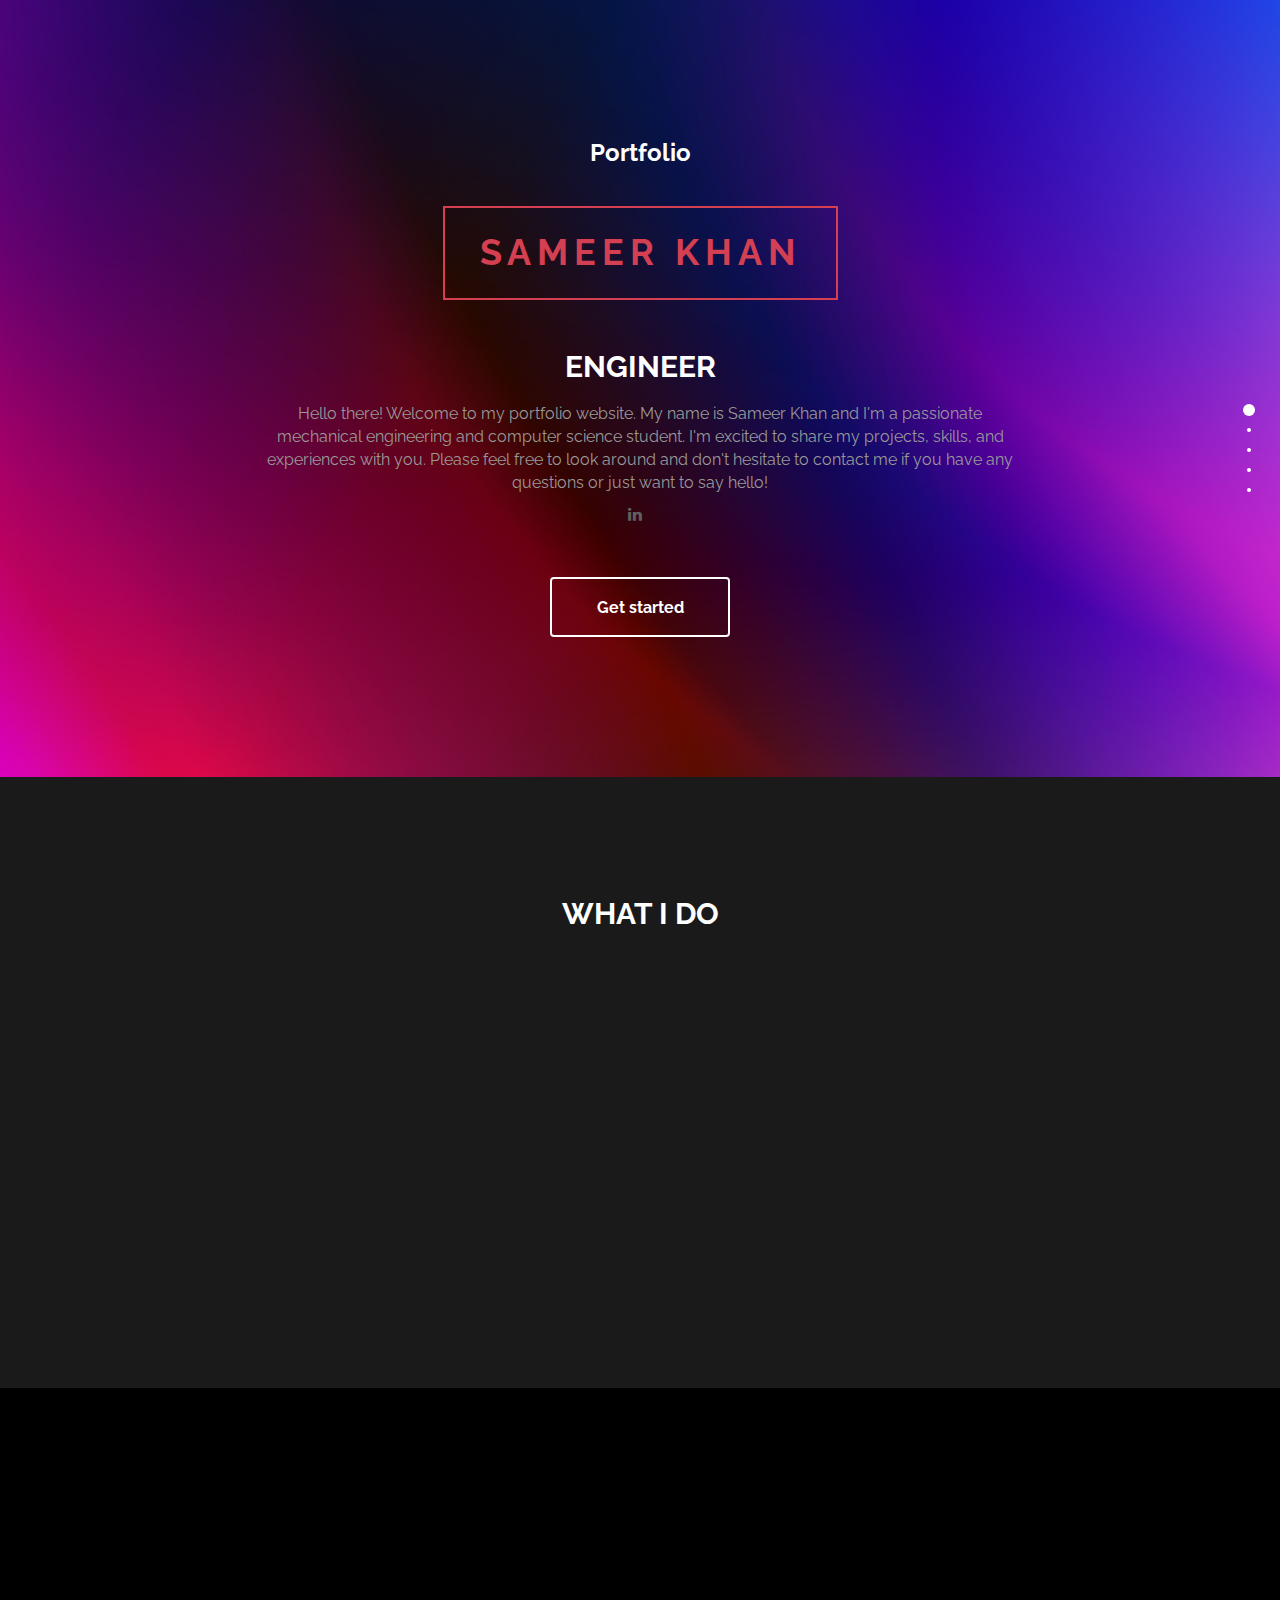
<file: index.html>
<!DOCTYPE html>
<html lang="en">
	<head>
		<meta charset="utf-8">

		<title>Sameer Khan</title>
		<meta name="keywords" content="">
		<meta name="description" content="">
        <meta name="author" content="templatemo">

        
		<meta http-equiv="X-UA-Compatible" content="IE=Edge">
		<meta http-equiv="Content-Type" content="text/html; charset=UTF-8" />
		<meta name="viewport" content="width=device-width, initial-scale=1">

		<!-- animate -->
		<link rel="stylesheet" href="css/animate.min.css">
		<!-- bootstrap -->
		<link rel="stylesheet" href="css/bootstrap.min.css">
		<!-- font-awesome -->
		<link rel="stylesheet" href="css/font-awesome.min.css">
		<!-- google font -->
		<link href='http://fonts.googleapis.com/css?family=Raleway:400,300,700,800' rel='stylesheet' type='text/css'>
		<!-- fullpage -->
		<link rel="stylesheet" href="css/jquery.fullPage.css">
		<!-- custom -->
		<link rel="stylesheet" href="css/templatemo-style.css">

	</head>
	<body>

	<div id="fullpage">

		<!-- start home -->
		<div id="home" class="section">
			<div class="container">
				<div class="row">
					<div class="col-md-2"></div>
					<div class="col-md-8 wow fadeIn" data-wow-delay="0.9s">
						<h3>Portfolio</h3>
						<h1>SAMEER KHAN</h1>
						<h2 class="rotate">ENGINEER, UI &AMP; DESIGNER &AMP; DEVELOPER, PROJECT LEADER</h2>
						<p>Hello there! Welcome to my portfolio website. My name is Sameer Khan and I'm a passionate mechanical engineering and computer science student. I'm excited to share my projects, skills, and experiences with you. Please feel free to look around and don't hesitate to contact me if you have any questions or just want to say hello!</p>

						<p>
								<ul class="social-icon">
							<li><a href="https://www.linkedin.com/in/sameerikhan/" class="fa fa-linkedin"></a></li>

						</ul>
							</p>

						<a href="#work" class="btn btn-default smoothScroll wow fadeInUp" data-wow-delay="1s">Get started</a>
						
					</div>
					<div class="col-md-2"></div>
				</div>
			</div>
		</div>
		<!-- end home -->

		<!-- start work -->
		<div id="work" class="section">
			<div class="container">
				<div class="row">
					<div class="col-md-12 wow bounce">
						<h2>WHAT I DO</h2>
					</div>
                </div>  
                
                <div class="row">
					<div class="col-md-4 col-xs-11 wow fadeInUp" data-wow-delay="0.6s">
						<div class="media">
							<div class="media-object media-left">
								<i class="fa fa-laptop"></i>
							</div>
							<div class="media-body">
								<h3 class="media-heading">Mechanical Design Engineer</h3>
								<p>Experienced mechanical engineer with a dedication to designing and developing innovative solutions. Committed to delivering quality results that meet the precise requirements of clients. Proficient in CAD software, prototyping, and testing methodologies with a deep understanding of engineering principles.</p>
							</div>
						</div>
					</div>
                    
					<div class="col-md-4 col-xs-11 wow fadeInUp" data-wow-delay="0.6s">
						<div class="media">
							<div class="media-object media-left">
								<i class="fa fa-link"></i>
							</div>
							<div class="media-body">
								<h3 class="media-heading">TBD.</h3>
								<p>TBD.</p>
							</div>
						</div>
					</div>
                    
					<div class="col-md-4 col-xs-11 wow fadeInUp" data-wow-delay="0.6s">
						<div class="media">
							<div class="media-object media-left">
								<i class="fa fa-paper-plane"></i>
							</div>
							<div class="media-body">
								<h3 class="media-heading">Front End Developer</h3>
								<p>Experienced front-end developer with expertise in HTML, CSS, and JavaScript. Dedicated to creating responsive and interactive user interfaces that provide an unforgettable user experience. Passionate about delivering high-quality work that meets the needs of clients, backed by a keen eye for design and attention to detail.</p>
							</div>
						</div>
					</div>
                    
				</div>
			</div>
		</div>
		<!-- end work -->

		<!-- start about -->
		<div id="about" class="section">
			<div class="container">
				<div class="row">
					<div class="col-md-6 col-xs-11 wow fadeInLeft" data-wow-delay="0.9s">
						<h2>ABOUT ME</h2>
						<h4>EDUCATION</h4>
						<p>Bachelor of Science, Mechanical Engineering, University of California, Berkeley, Fall 2023</p>
						<h4>MECHANICAL ENGINEER</h4>
						<p>I am a mechanical engineering student with a strong passion for computer science. My interest in both fields allows me to bring a unique perspective to problem-solving, where I combine my knowledge of mechanics with computer programming to develop innovative and efficient solutions. Through my studies, I have gained valuable skills in CAD design, programming languages, and control theory. I am excited to apply my expertise to real-world challenges and make a positive impact in the field of engineering</p>
					</div>
					<div class="col-md-6 col-xs-11 wow fadeInRight" data-wow-delay="0.9s">
						<span class="text-top">Web Design <small>95%</small></span>
							<div class="progress">
								<div class="progress-bar progress-bar-danger" role="progressbar" aria-valuenow="60" aria-valuemin="0" aria-valuemax="100" style="width: 95%;"></div>
							</div>
						<span>CAD <small>80%</small></span>
							<div class="progress">
								<div class="progress-bar progress-bar-danger" role="progressbar" aria-valuenow="80" aria-valuemin="0" aria-valuemax="100" style="width: 80%;"></div>
							</div>
						<span>Python &AMP; HTML5<small>70%</small></span>
							<div class="progress">
								<div class="progress-bar progress-bar-danger" role="progressbar" aria-valuenow="60" aria-valuemin="0" aria-valuemax="100" style="width: 70%;"></div>
							</div>
						<span>Control Systems<small>90%</small></span>
							<div class="progress">
								<div class="progress-bar progress-bar-danger" role="progressbar" aria-valuenow="60" aria-valuemin="0" aria-valuemax="100" style="width: 90%;"></div>
							</div>
					</div>
				</div>
			</div>
		</div>
		<!-- end about -->

		<!-- start portfolio -->
		<div id="portfolio" class="section">
		<div class="container">
			<div class="row">
				<div class="col-md-12">
					<h2 class="wow bounce">PORTFOLIO</h2>
				</div>
				<div class="col-md-4 col-xs-6 wow fadeIn" data-wow-delay="0.6s">
					<div class="portfolio-thumb">
						<img src="images/default.jpg" class="img-responsive" alt="portfolio img">
						<a href="port_1.html" >
							<div class="portfolio-overlay">

								<h4>Toroidal Propellor</h4>
								<h5>Sameer Khan</h5>

							</div>
							</a>


					</div>
				</div>
				<div class="col-md-4 col-xs-6 wow fadeIn" data-wow-delay="0.6s">
					<div class="portfolio-thumb">
						<img src="images/portfolio-img2.jpg" class="img-responsive" alt="portfolio img">
							<a href="port_1.html" >
							<div class="portfolio-overlay">

								<h4>Project #x</h4>
								<h5>Sameer Khan</h5>

							</div>
							</a>
					</div>
				</div>
				<div class="col-md-4 col-xs-6 wow fadeIn" data-wow-delay="0.6s">
					<div class="portfolio-thumb">
						<img src="images/portfolio-img3.jpg" class="img-responsive" alt="portfolio img">
							<a href="port_1.html" >
							<div class="portfolio-overlay">

								<h4>Project #x</h4>
								<h5>Sameer Khan</h5>

							</div>
							</a>
					</div>
				</div>
				<div class="col-md-6 col-xs-6 wow fadeIn" data-wow-delay="0.6s">
					<div class="portfolio-thumb">
						<img src="images/portfolio-img4.jpg" class="img-responsive" alt="portfolio img">
														<a href="port_1.html" >
							<div class="portfolio-overlay">

								<h4>Project #x</h4>
								<h5>Sameer Khan</h5>

							</div>
							</a>
					</div>
				</div>
				<div class="col-md-6 col-xs-6 wow fadeIn" data-wow-delay="0.6s">
					<div class="portfolio-thumb">
						<img src="images/portfolio-img5.jpg" class="img-responsive" alt="portfolio img">
														<a href="port_1.html" >
							<div class="portfolio-overlay">

								<h4>Project #x</h4>
								<h5>Sameer Khan</h5>

							</div>
							</a>
					</div>
				</div>
			</div>
		</div>
	</div>
	<!-- end portfolio -->

		<!-- start contact -->
		<div id="contact" class="section">
			<div class="container">
				<div class="row">
					<div class="col-lg-5 col-lg-offset-1 col-md-6 wow fadeInUp" data-wow-delay="0.6s">
						<address>
							<p class="contact-title">CONTACT ME</p>
							<p><i class="fa fa-envelope-o"></i> Sameeriqkhan@gmail.com</p>
							
						</address>
					</div>
					<div class="col-lg-6 col-md-6 col-xs-10 wow fadeInUp" data-wow-delay="0.6s">
						<form role="form" method="post" action="#">
							<input name="name" type="text" class="form-control" id="name" placeholder="Your Name">
							<input name="email" type="email" class="form-control" id="email" placeholder="Your Email">
							<textarea name="message" rows="5" class="form-control" id="message" placeholder="Your Message"></textarea>
							<input name="send" type="submit" class="form-control" id="send" value="SEND ME">
						</form>
					</div>
					<div class="col-md-1 col-sm-1"></div>
				</div>
			</div>
		</div>
		<!-- end contact -->

<!-- start footer -->
		<footer>
			<div class="container">
				<div class="row">
					<div class="col-md-12 wow fadeIn" data-wow-delay="0.3s">
						<p> &copy; 2023 Sameer Khan All Rights Reserved
                        </p>
						<hr>
						<ul class="social-icon">
							<li><a href="https://www.linkedin.com/in/sameerikhan/" class="fa fa-linkedin"></a></li>

						</ul>
					</div>
				</div>
			</div>
		</footer>
		<!-- end footer -->
	</div>

		<!-- jQuery -->
		<script src="js/jquery.js"></script>
		<!-- bootstrap -->
		<script src="js/bootstrap.min.js"></script>
		<!-- fullpage -->
		<script src="js/jquery.fullPage.js"></script>
		<!-- smoothScroll -->
		<script src="js/smoothscroll.js"></script>
		<!-- wow -->
		<script src="js/wow.min.js"></script>
		<!-- text rotater -->
		<script src="js/jquery.simple-text-rotator.js"></script>
		<!-- custom -->
		<script src="js/custom.js"></script>

	</body>
</html>
</file>
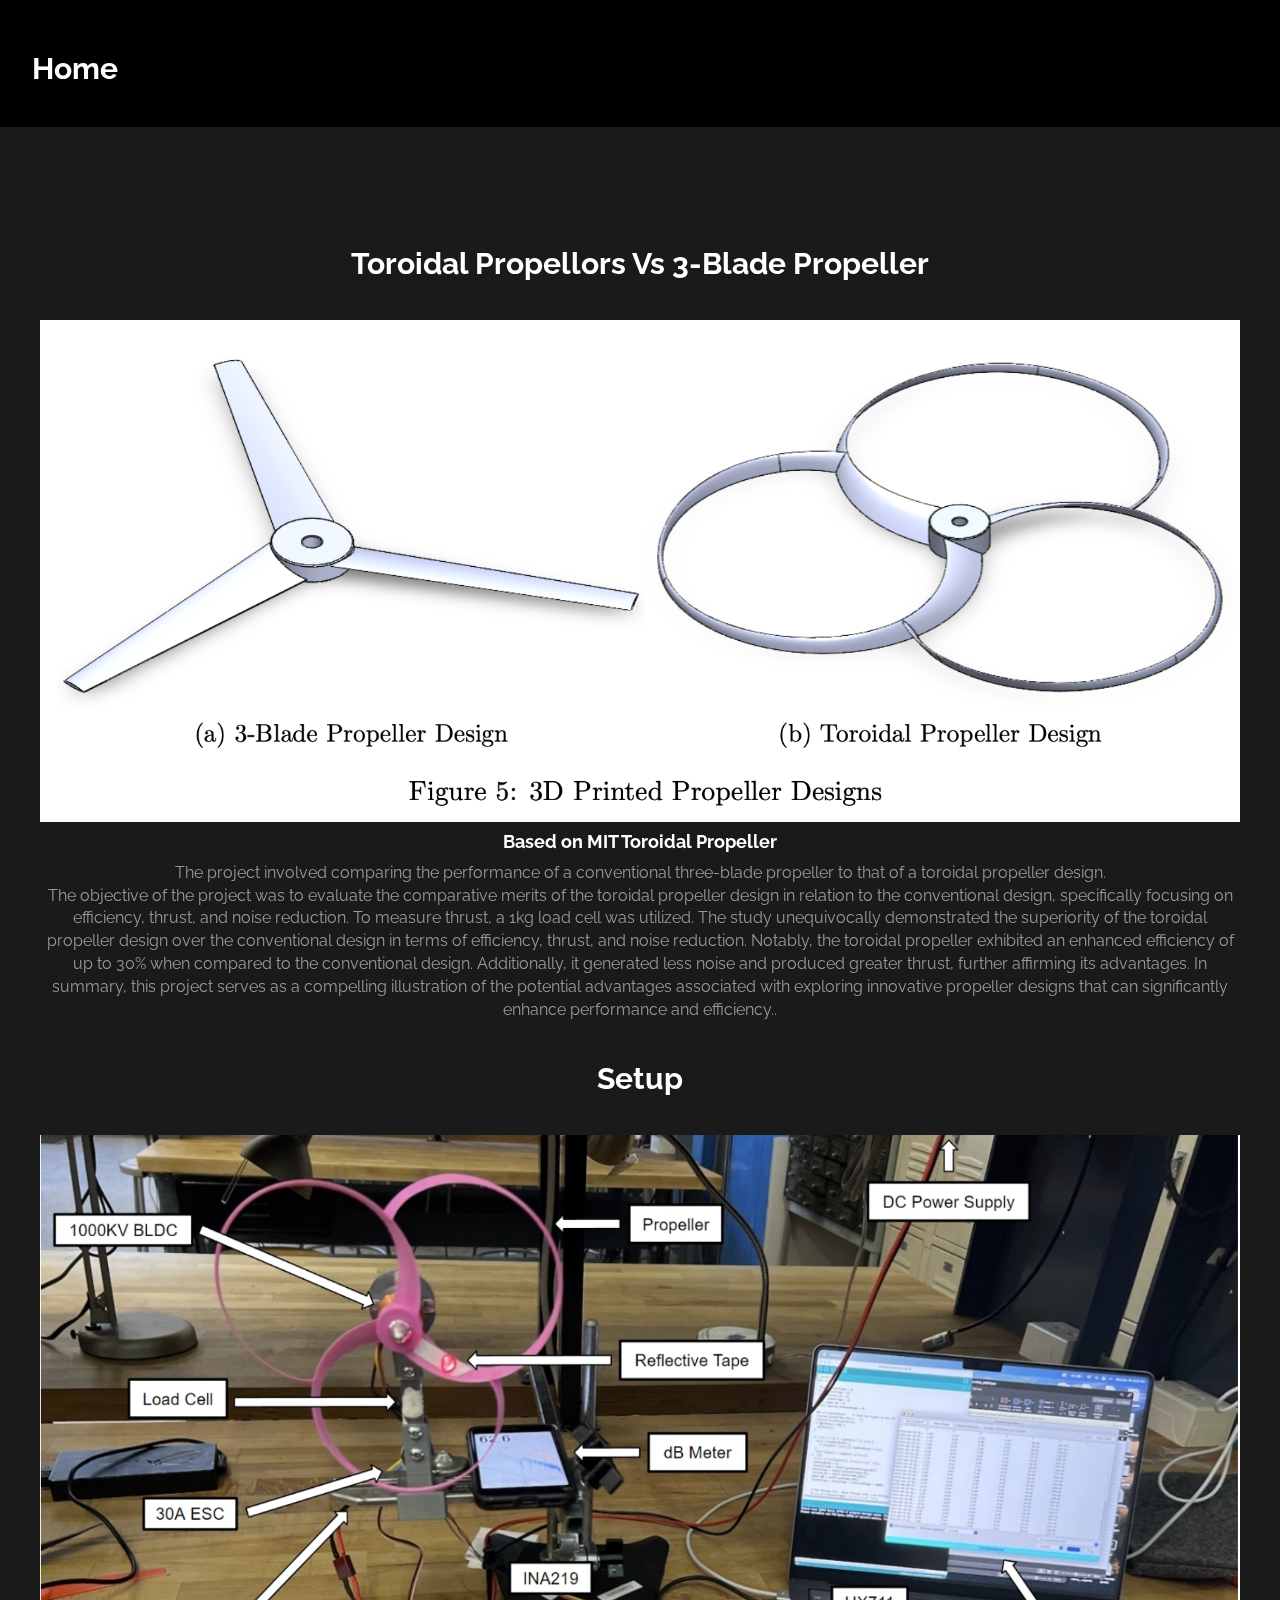
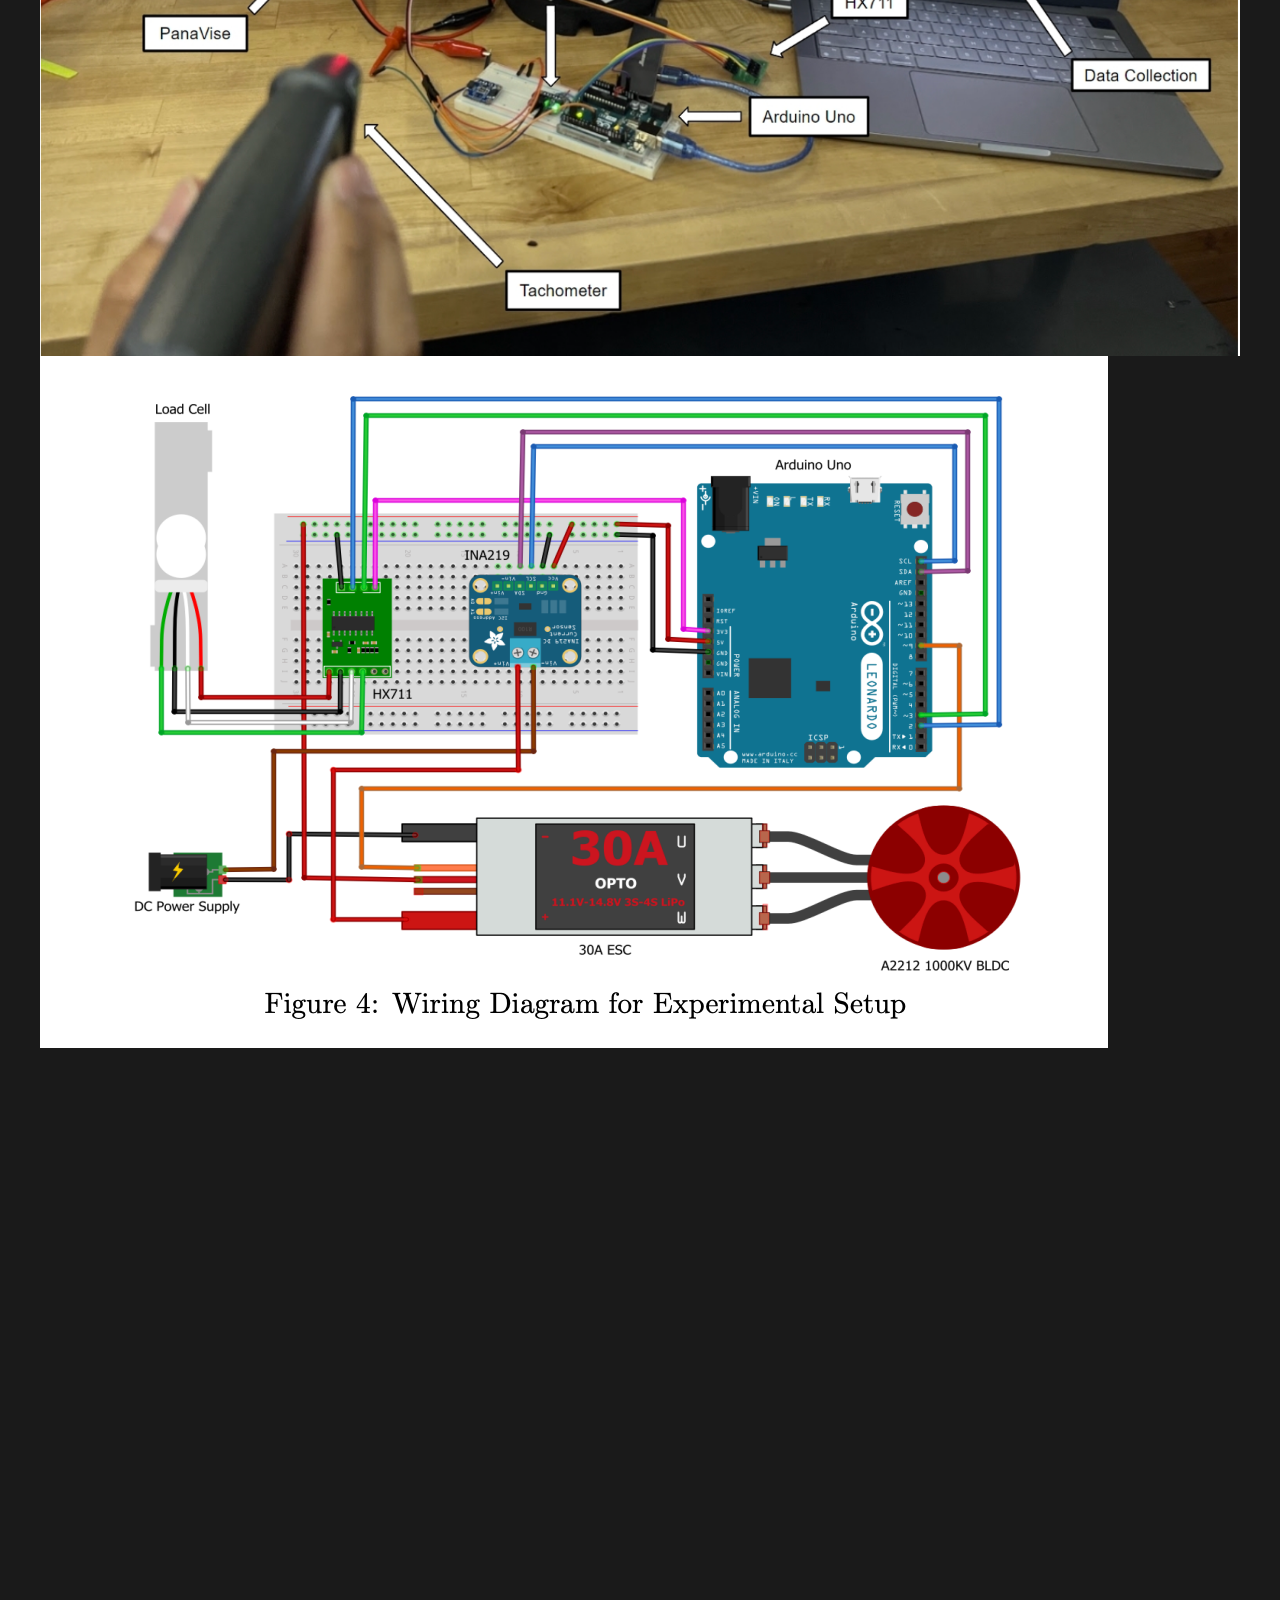
<file: port_1.html>
<!DOCTYPE html>
<html lang="en">
	<head>
		<meta charset="utf-8">

		<title>Sameer Khan</title>
		<meta name="keywords" content="">
		<meta name="description" content="">
        <meta name="author" content="templatemo">

        
		<meta http-equiv="X-UA-Compatible" content="IE=Edge">
		<meta http-equiv="Content-Type" content="text/html; charset=UTF-8" />
		<meta name="viewport" content="width=device-width, initial-scale=1">

		<!-- animate -->
		<link rel="stylesheet" href="css/animate.min.css">
		<!-- bootstrap -->
		<link rel="stylesheet" href="css/bootstrap.min.css">
		<!-- font-awesome -->
		<link rel="stylesheet" href="css/font-awesome.min.css">
		<!-- google font -->
		<link href='http://fonts.googleapis.com/css?family=Raleway:400,300,700,800' rel='stylesheet' type='text/css'>
		<!-- fullpage -->
		<link rel="stylesheet" href="css/jquery.fullPage.css">
		<!-- custom -->
		<link rel="stylesheet" href="css/templatemo-style.css">

	</head>
	<body>

	<div id="fullpage">
<head>
<style>
.header1 {
  background-color: black;
  color: white;
  border: 2px solid black;
  margin: 15px;
  padding: 15px;
}
</style>
</head>
<a href="index.html">
<div class="header1">
<h2>Home</h2>
</div> 
</a>


		<!-- start portfolio -->
		<div id="portfolio" >
		<div class="container">
			<div class="row">
				
					<h2 class="wow bounce">Toroidal Propellors Vs 3-Blade Propeller</h2>
					
					<div class="row">


					    <img src="images/propellers.jpg" class="img-responsive" alt="Snow">


					<div class="portfolio-thumb">

						
							<h4>Based on MIT Toroidal Propeller</h4>
					<p>The project involved comparing the performance of a conventional three-blade propeller to that of a toroidal propeller design. <br>
The objective of the project was to evaluate the comparative merits of the toroidal propeller design in relation to the conventional design, specifically focusing on efficiency, thrust, and noise reduction. To measure thrust, a 1kg load cell was utilized.

The study unequivocally demonstrated the superiority of the toroidal propeller design over the conventional design in terms of efficiency, thrust, and noise reduction. Notably, the toroidal propeller exhibited an enhanced efficiency of up to 30% when compared to the conventional design. Additionally, it generated less noise and produced greater thrust, further affirming its advantages.

In summary, this project serves as a compelling illustration of the potential advantages associated with exploring innovative propeller designs that can significantly enhance performance and efficiency..</p>
					</div>
				<h2>Setup</h2>
								    <img src="images/setup_tor.jpg" class="img-responsive" alt="Snow">

     				<img src="images/circuit_setup.jpg" class="img-responsive" alt="Snow" ">
				
			</div>
		</div>
	</div>
	<!-- end portfolio -->


		<!-- start contact -->
		<div id="contact">
			<div class="container">
				<div class="row">
					<div class="col-lg-5 col-lg-offset-1 col-md-6 wow fadeInUp" data-wow-delay="0.6s">
						<address>
							<p class="contact-title">CONTACT ME</p>
							<p><i class="fa fa-envelope-o"></i> Sameeriqkhan@gmail.com</p>
							
						</address>
					</div>
					<div class="col-lg-6 col-md-6 col-xs-10 wow fadeInUp" data-wow-delay="0.6s">
						<form role="form" method="post" action="#">
							<input name="name" type="text" class="form-control" id="name" placeholder="Your Name">
							<input name="email" type="email" class="form-control" id="email" placeholder="Your Email">
							<textarea name="message" rows="5" class="form-control" id="message" placeholder="Your Message"></textarea>
							<input name="send" type="submit" class="form-control" id="send" value="SEND ME">
						</form>
					</div>
					<div class="col-md-1 col-sm-1"></div>
				</div>
			</div>
		</div>
		<!-- end contact -->

<!-- start footer -->
		<footer>
			<div class="container">
				<div class="row">
					<div class="col-md-12 wow fadeIn" data-wow-delay="0.3s">
						<p> &copy; 2023 Sameer Khan All Rights Reserved
                        </p>
						<hr>
						<ul class="social-icon">
							<li><a href="https://www.linkedin.com/in/sameerikhan/" class="fa fa-linkedin"></a></li>
							<li><a href="https://sameerikhan.com" class="fa fa-home"></a></li>

						</ul>
						
					</div>
				</div>
			</div>
		</footer>
		<!-- end footer -->
	</div>

		<!-- jQuery -->
		<script src="js/jquery.js"></script>
		<!-- bootstrap -->
		<script src="js/bootstrap.min.js"></script>
		<!-- fullpage -->
		<script src="js/jquery.fullPage.js"></script>
		<!-- smoothScroll -->
		<script src="js/smoothscroll.js"></script>
		<!-- wow -->
		<script src="js/wow.min.js"></script>
		<!-- text rotater -->
		<script src="js/jquery.simple-text-rotator.js"></script>
		<!-- custom -->
		<script src="js/custom.js"></script>

	</body>
</html>
</file>
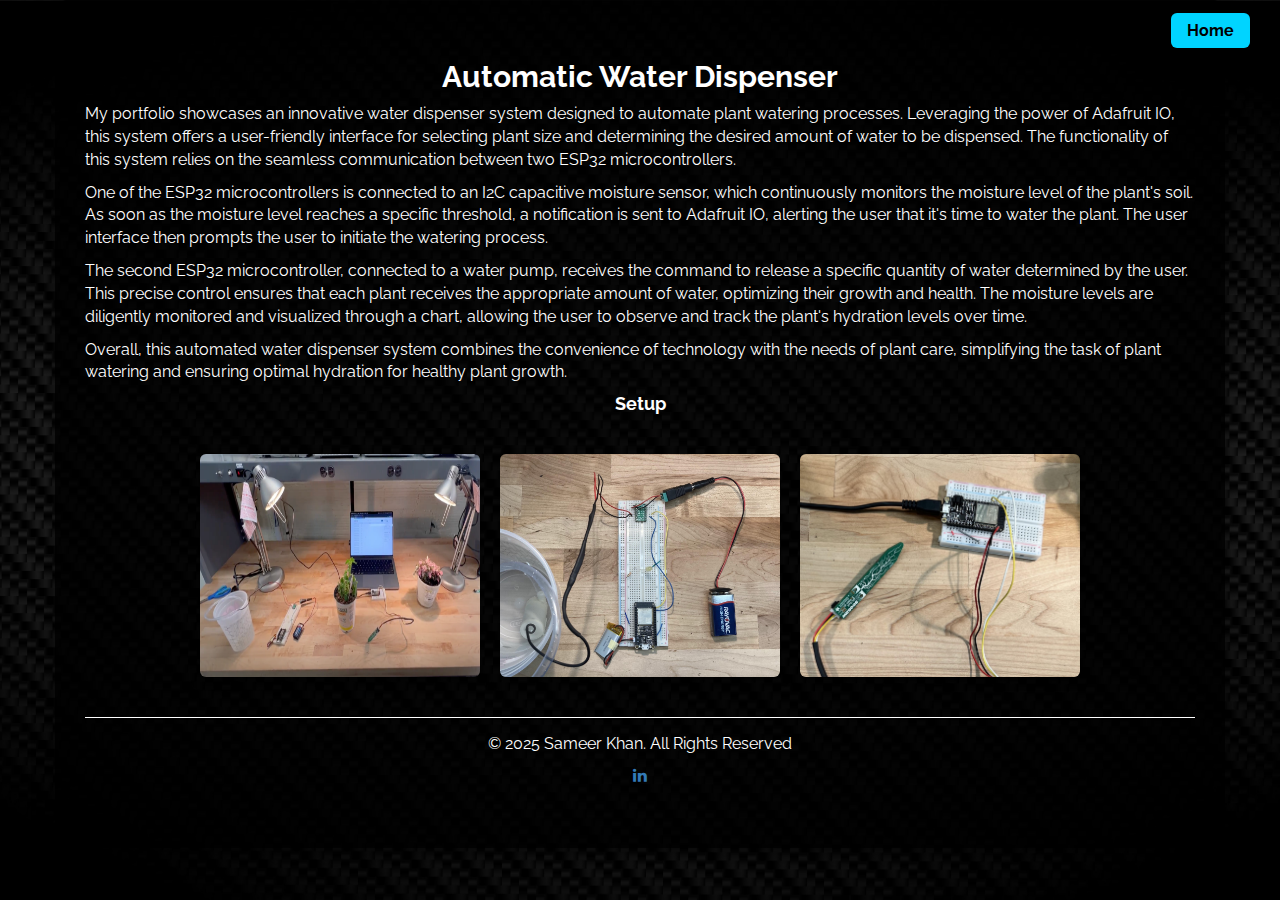
<file: port_2.html>
<!DOCTYPE html>
<html lang="en">
<head>
    <meta charset="utf-8">
    <title>Automatic Water Dispenser - Sameer Khan</title>
    <meta name="viewport" content="width=device-width, initial-scale=1">
    <link rel="stylesheet" href="css/bootstrap.min.css">
    <link rel="stylesheet" href="css/font-awesome.min.css">
    <link href="https://fonts.googleapis.com/css?family=Raleway:400,300,700,800" rel="stylesheet">
    <link rel="stylesheet" href="css/templatemo-style.css">
    <style>
        body {
            background-image: url('images/background.jpg');
            background-size: cover;
            background-attachment: fixed;
            background-repeat: no-repeat;
            background-position: center;
            color: #fff;
            font-family: 'Raleway', sans-serif;
        }
        .container {
            background-color: rgba(0, 0, 0, 0.85);
            padding: 40px 30px;
            border-radius: 12px;
            box-shadow: 0 8px 20px rgba(0,0,0,0.6);
        }
        h2, h4 {
            color: #ffffff;
            text-align: center;
        }
        .home-button {
            position: absolute;
            top: 20px;
            right: 30px;
        }
        .btn-home {
            background-color: #00d4ff;
            color: #000;
            padding: 8px 16px;
            border-radius: 6px;
            font-weight: bold;
            text-decoration: none;
        }
        .btn-home:hover {
            background-color: #00b4d4;
            color: #fff;
        }
        .gallery {
            margin-top: 40px;
            display: flex;
            flex-wrap: wrap;
            justify-content: center;
            gap: 20px;
        }
        .gallery img {
            width: 280px;
            height: auto;
            border-radius: 6px;
            box-shadow: 0 4px 8px rgba(0,0,0,0.5);
            transition: transform 0.4s ease-in-out;
        }
        .gallery img:hover {
            transform: scale(1.65);
            z-index: 10;
        }
        footer {
            border-top: 1px solid #ffffff;
            margin-top: 40px;
            padding-top: 15px;
            text-align: center;
        }
    </style>
</head>
<body>

<div class="container position-relative">
    <div class="home-button">
        <a href="index.html" class="btn-home">Home</a>
    </div>

    <h2 class="mb-4">Automatic Water Dispenser</h2>

    <p>My portfolio showcases an innovative water dispenser system designed to automate plant watering processes. Leveraging the power of Adafruit IO, this system offers a user-friendly interface for selecting plant size and determining the desired amount of water to be dispensed. The functionality of this system relies on the seamless communication between two ESP32 microcontrollers.</p>

    <p>One of the ESP32 microcontrollers is connected to an I2C capacitive moisture sensor, which continuously monitors the moisture level of the plant's soil. As soon as the moisture level reaches a specific threshold, a notification is sent to Adafruit IO, alerting the user that it's time to water the plant. The user interface then prompts the user to initiate the watering process.</p>

    <p>The second ESP32 microcontroller, connected to a water pump, receives the command to release a specific quantity of water determined by the user. This precise control ensures that each plant receives the appropriate amount of water, optimizing their growth and health. The moisture levels are diligently monitored and visualized through a chart, allowing the user to observe and track the plant's hydration levels over time.</p>

    <p>Overall, this automated water dispenser system combines the convenience of technology with the needs of plant care, simplifying the task of plant watering and ensuring optimal hydration for healthy plant growth.</p>

    <h4 class="mt-5">Setup</h4>
    <div class="gallery">
        <img src="images/wat_dis.jpg" alt="Water Dispenser Main View">
        <img src="images/plant_circuit.jpg" alt="Plant Circuit 1">
        <img src="images/plant_circuit2.jpg" alt="Plant Circuit 2">
    </div>

    <footer>
        <p>&copy; 2025 Sameer Khan. All Rights Reserved</p>
        <a href="https://www.linkedin.com/in/sameerikhan/" class="fa fa-linkedin"></a>
    </footer>
</div>

<script src="js/bootstrap.min.js"></script>
</body>
</html>
</file>
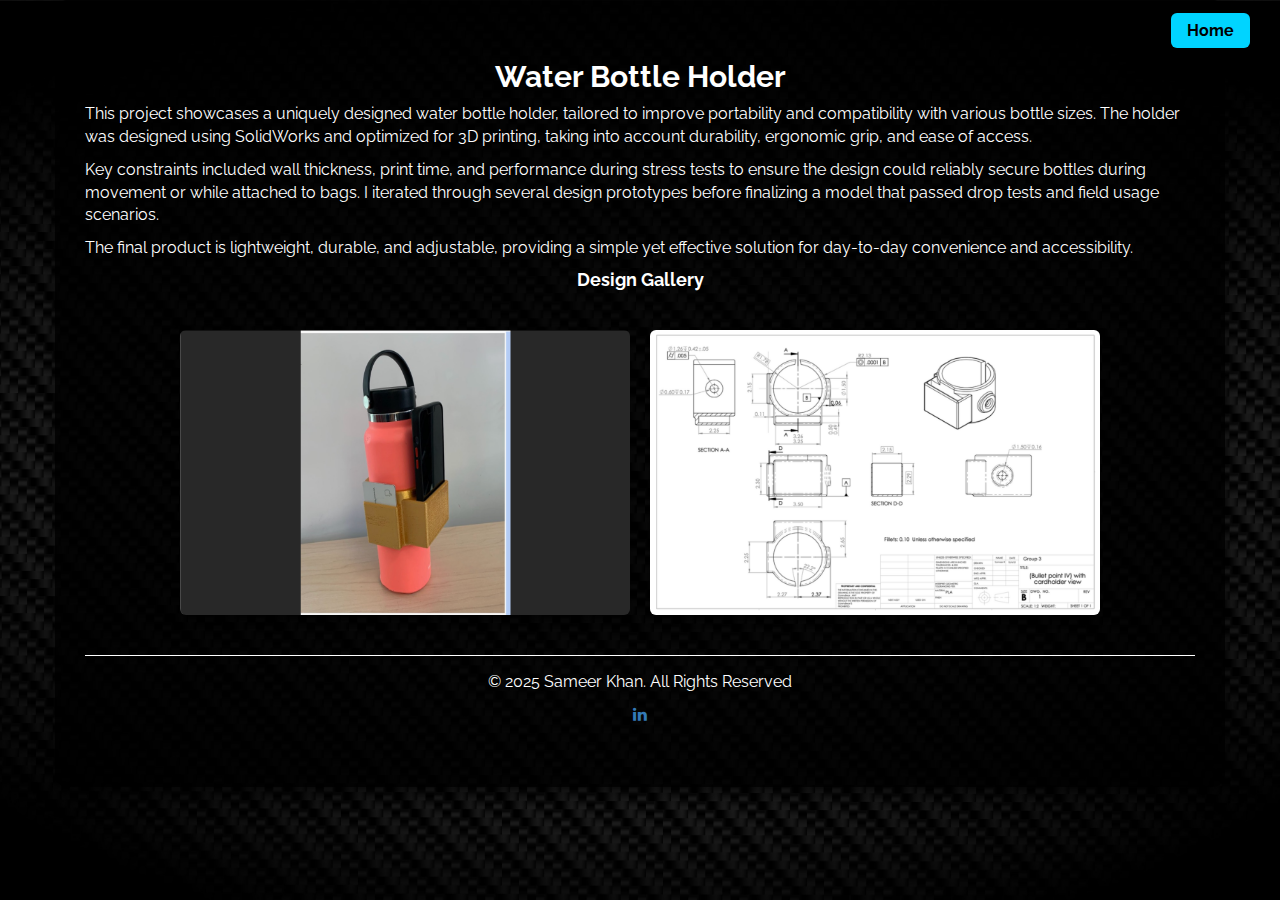
<file: port_3.html>
<!DOCTYPE html>
<html lang="en">
<head>
    <meta charset="utf-8">
    <title>Water Bottle Holder - Sameer Khan</title>
    <meta name="viewport" content="width=device-width, initial-scale=1">
    <link rel="stylesheet" href="css/bootstrap.min.css">
    <link rel="stylesheet" href="css/font-awesome.min.css">
    <link href="https://fonts.googleapis.com/css?family=Raleway:400,300,700,800" rel="stylesheet">
    <link rel="stylesheet" href="css/templatemo-style.css">
    <style>
        body {
            background-image: url('images/background.jpg');
            background-size: cover;
            background-attachment: fixed;
            background-repeat: no-repeat;
            background-position: center;
            color: #fff;
            font-family: 'Raleway', sans-serif;
        }
        .container {
            background-color: rgba(0, 0, 0, 0.85);
            padding: 40px 30px;
            border-radius: 12px;
            box-shadow: 0 8px 20px rgba(0,0,0,0.6);
        }
        h2, h4 {
            color: #ffffff;
            text-align: center;
        }
        .home-button {
            position: absolute;
            top: 20px;
            right: 30px;
        }
        .btn-home {
            background-color: #00d4ff;
            color: #000;
            padding: 8px 16px;
            border-radius: 6px;
            font-weight: bold;
            text-decoration: none;
        }
        .btn-home:hover {
            background-color: #00b4d4;
            color: #fff;
        }
        .gallery {
            margin-top: 40px;
            display: flex;
            flex-wrap: wrap;
            justify-content: center;
            gap: 20px;
        }
        .gallery img {
            width: 450px;
            height: auto;
            border-radius: 6px;
            box-shadow: 0 4px 8px rgba(0,0,0,0.5);
            transition: transform 0.4s ease-in-out;
        }
        .gallery img:hover {
            transform: scale(1.65);
            z-index: 10;
        }
        footer {
            border-top: 1px solid #ffffff;
            margin-top: 40px;
            padding-top: 15px;
            text-align: center;
        }
    </style>
</head>
<body>

<div class="container position-relative">
    <div class="home-button">
        <a href="index.html" class="btn-home">Home</a>
    </div>

    <h2 class="mb-4">Water Bottle Holder</h2>

    <p>This project showcases a uniquely designed water bottle holder, tailored to improve portability and compatibility with various bottle sizes. The holder was designed using SolidWorks and optimized for 3D printing, taking into account durability, ergonomic grip, and ease of access.</p>

    <p>Key constraints included wall thickness, print time, and performance during stress tests to ensure the design could reliably secure bottles during movement or while attached to bags. I iterated through several design prototypes before finalizing a model that passed drop tests and field usage scenarios.</p>

    <p>The final product is lightweight, durable, and adjustable, providing a simple yet effective solution for day-to-day convenience and accessibility.</p>

    <h4 class="mt-5">Design Gallery</h4>
    <div class="gallery">
        <img src="images/water_bottle.png" alt="Water Bottle Holder">
        <img src="images/bottlesetup.jpg" alt="Mounted Holder View">
    </div>

    <footer>
        <p>&copy; 2025 Sameer Khan. All Rights Reserved</p>
        <a href="https://www.linkedin.com/in/sameerikhan/" class="fa fa-linkedin"></a>
    </footer>
</div>

<script src="js/bootstrap.min.js"></script>
</body>
</html>
</file>
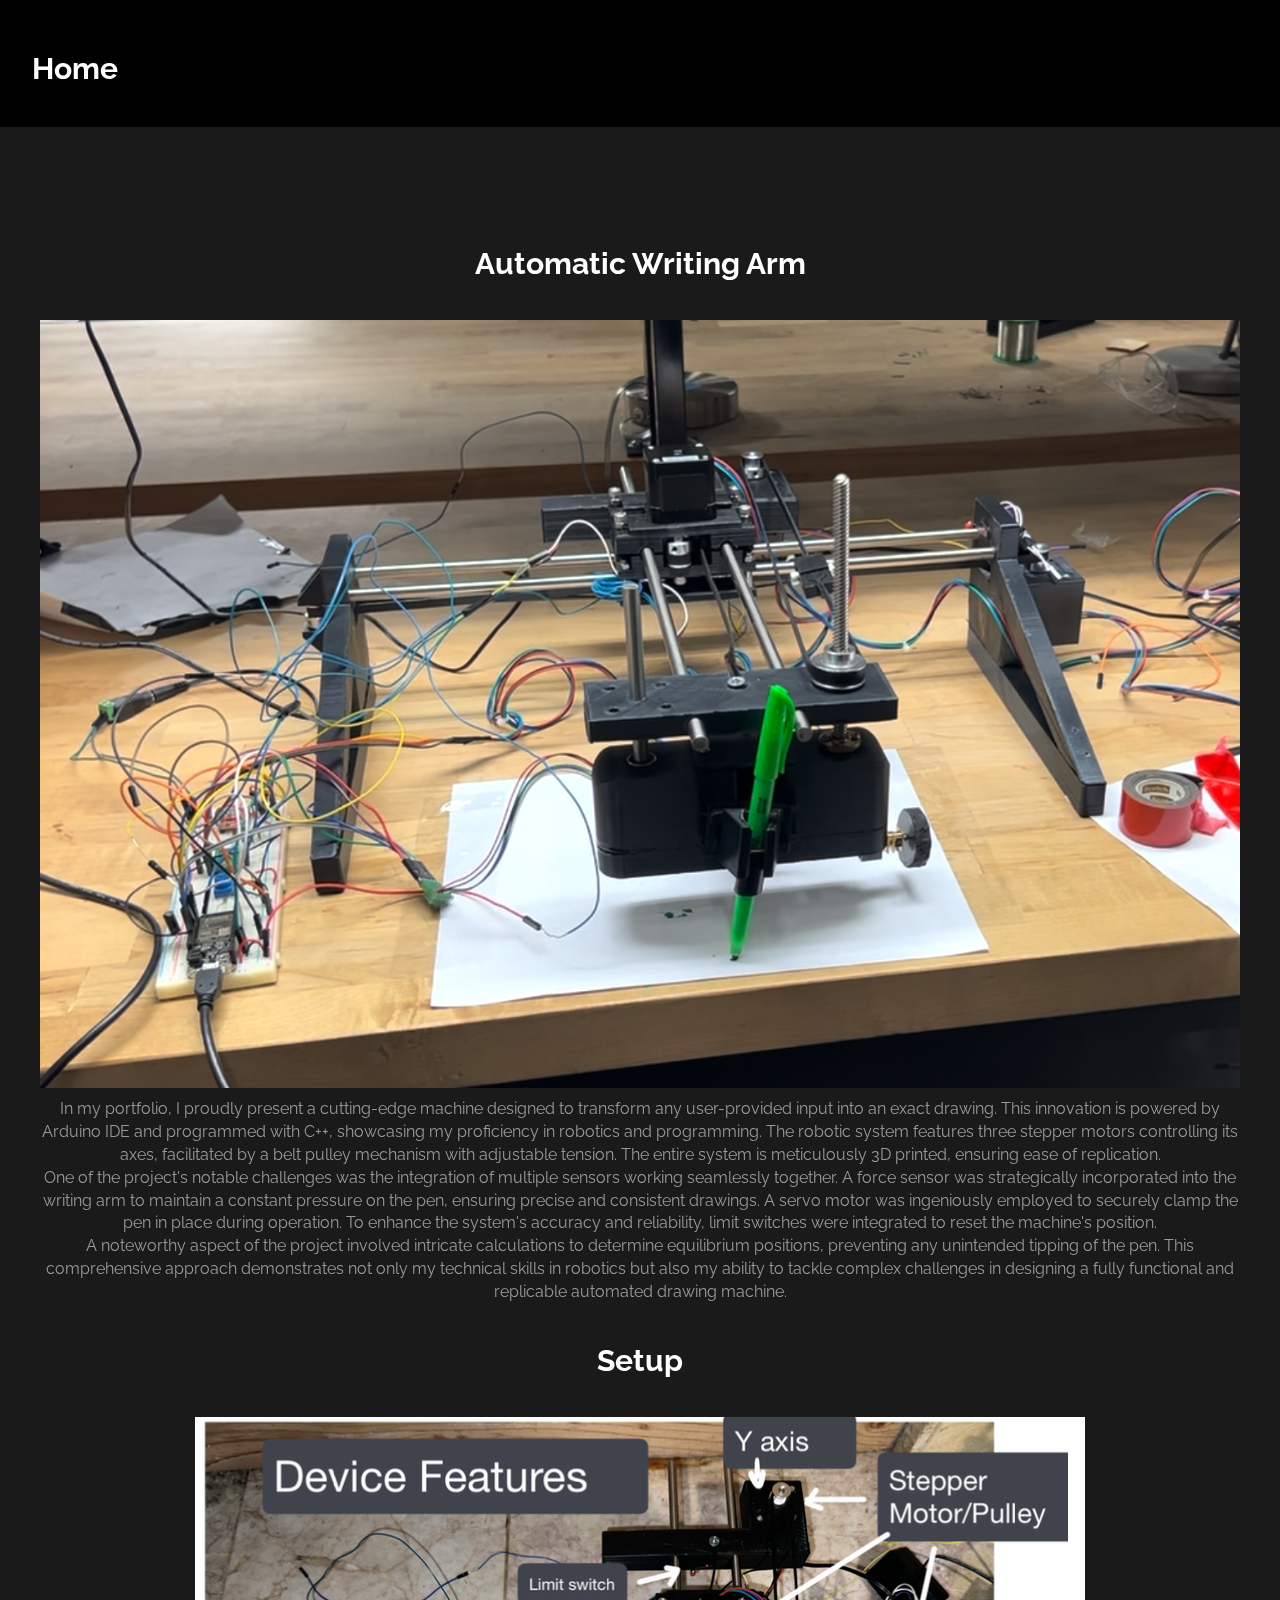
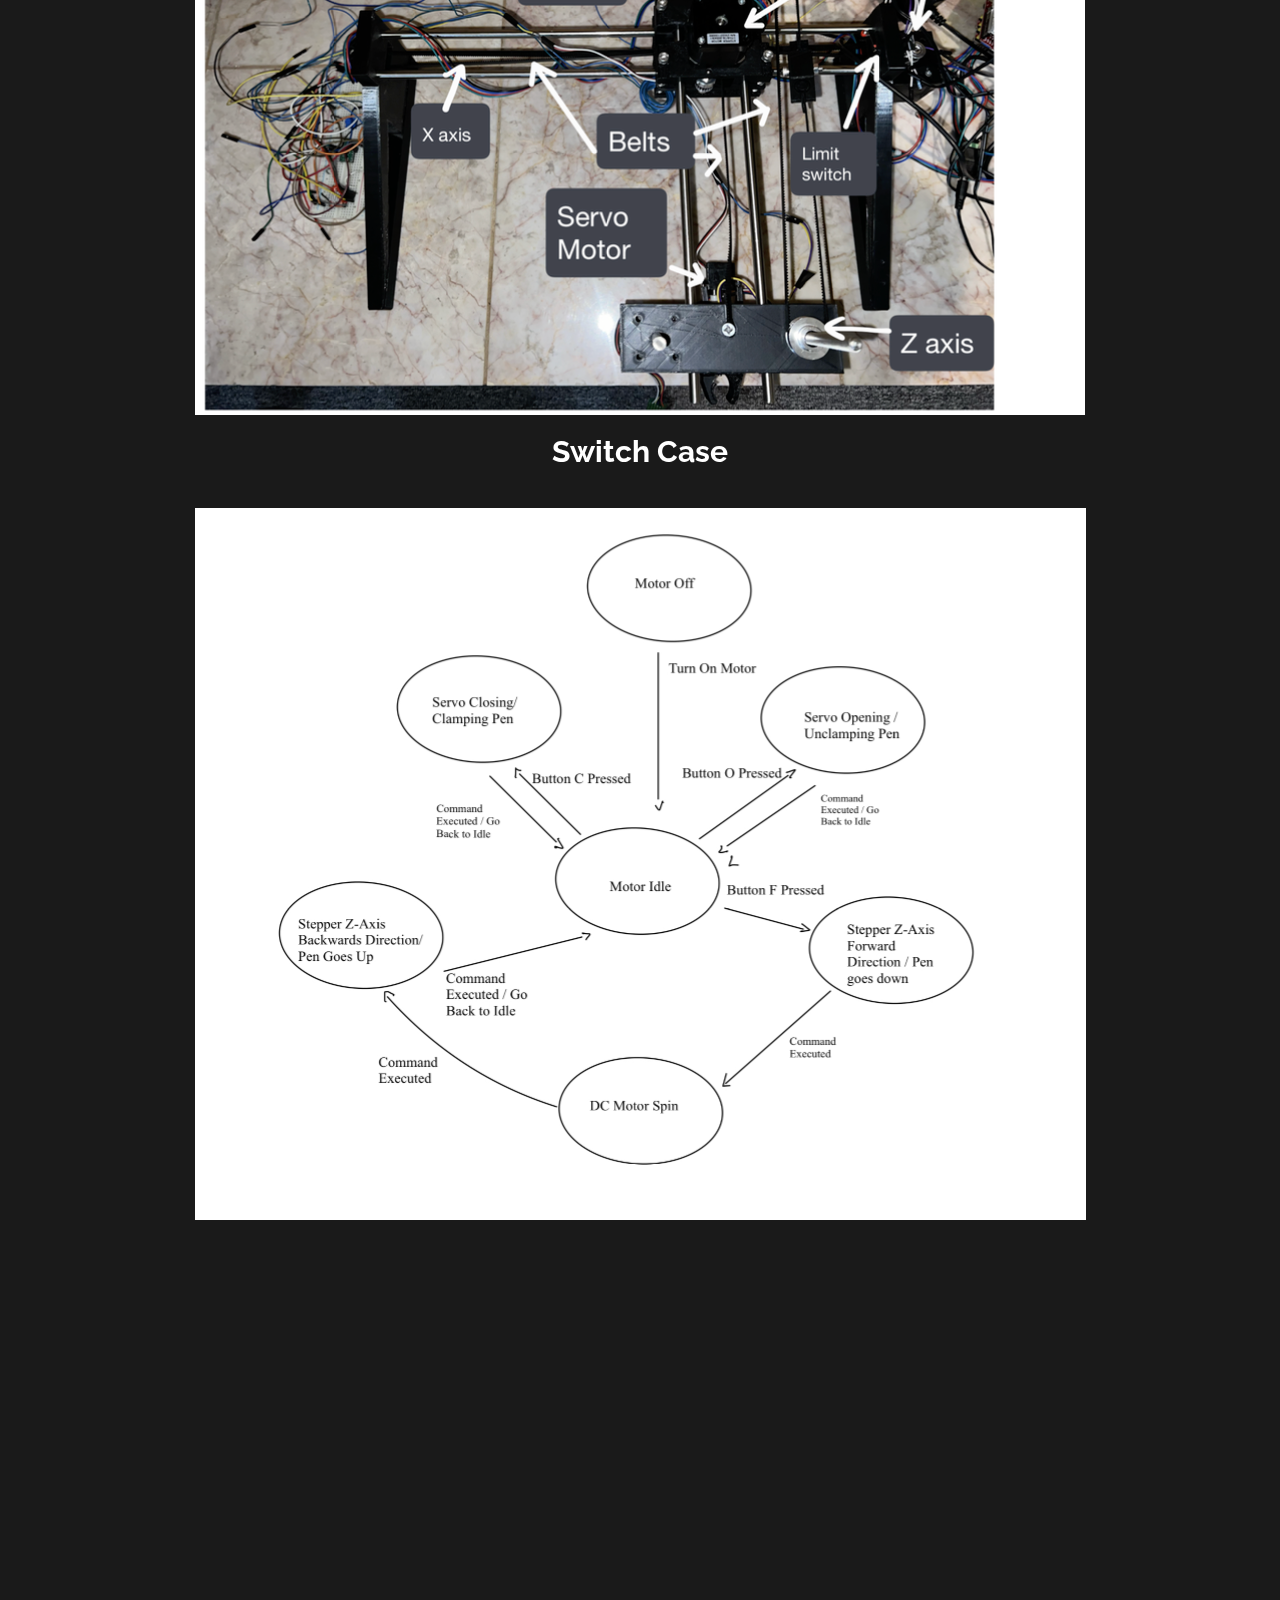
<file: port_4.html>
<!DOCTYPE html>
<html lang="en">
	<head>
		<meta charset="utf-8">

		<title>Sameer Khan</title>
		<meta name="keywords" content="">
		<meta name="description" content="">
        <meta name="author" content="templatemo">

        
		<meta http-equiv="X-UA-Compatible" content="IE=Edge">
		<meta http-equiv="Content-Type" content="text/html; charset=UTF-8" />
		<meta name="viewport" content="width=device-width, initial-scale=1">

		<!-- animate -->
		<link rel="stylesheet" href="css/animate.min.css">
		<!-- bootstrap -->
		<link rel="stylesheet" href="css/bootstrap.min.css">
		<!-- font-awesome -->
		<link rel="stylesheet" href="css/font-awesome.min.css">
		<!-- google font -->
		<link href='http://fonts.googleapis.com/css?family=Raleway:400,300,700,800' rel='stylesheet' type='text/css'>
		<!-- fullpage -->
		<link rel="stylesheet" href="css/jquery.fullPage.css">
		<!-- custom -->
		<link rel="stylesheet" href="css/templatemo-style.css">

	</head>
	<body>

	<div id="fullpage">
<head>
<style>
.header1 {
  background-color: black;
  color: white;
  border: 2px solid black;
  margin: 15px;
  padding: 15px;
}
</style>
</head>
<a href="index.html">
<div class="header1">
<h2>Home</h2>
</div> 
</a>


		<!-- start portfolio -->
		<div id="portfolio" >
		<div class="container">
			<div class="row">
				
					<h2 class="wow bounce">Automatic Writing Arm</h2>
					
					<div class="row">


					    <img src="images/arm2.jpg" class="img-responsive" alt="Snow">


					<div class="portfolio-thumb">

						
							<h4></h4>
					<p>
In my portfolio, I proudly present a cutting-edge machine designed to transform any user-provided input into an exact drawing. This innovation is powered by Arduino IDE and programmed with C++, showcasing my proficiency in robotics and programming. The robotic system features three stepper motors controlling its axes, facilitated by a belt pulley mechanism with adjustable tension. The entire system is meticulously 3D printed, ensuring ease of replication.<br>

One of the project's notable challenges was the integration of multiple sensors working seamlessly together. A force sensor was strategically incorporated into the writing arm to maintain a constant pressure on the pen, ensuring precise and consistent drawings. A servo motor was ingeniously employed to securely clamp the pen in place during operation. To enhance the system's accuracy and reliability, limit switches were integrated to reset the machine's position.<br>

A noteworthy aspect of the project involved intricate calculations to determine equilibrium positions, preventing any unintended tipping of the pen. This comprehensive approach demonstrates not only my technical skills in robotics but also my ability to tackle complex challenges in designing a fully functional and replicable automated drawing machine.  <br>

</p>
					</div>
					<center>
				<h2>Setup</h2>
				
								    <img src="images/setuparm.jpg" class="img-responsive" alt="Not Found">
								  
								    <h2>Switch Case</h2>
     				<img src="images/Switchcase.jpg" class="img-responsive" alt="Not Found">
				</center>
			</div>
		</div>
	</div>
	<!-- end portfolio -->


		<!-- start contact -->
		<div id="contact">
			<div class="container">
				<div class="row">
					<div class="col-lg-5 col-lg-offset-1 col-md-6 wow fadeInUp" data-wow-delay="0.6s">
						<address>
							<p class="contact-title">CONTACT ME</p>
							<p><i class="fa fa-envelope-o"></i> Sameeriqkhan@gmail.com</p>
							
						</address>
					</div>
					<div class="col-lg-6 col-md-6 col-xs-10 wow fadeInUp" data-wow-delay="0.6s">
						<form role="form" method="post" action="#">
							<input name="name" type="text" class="form-control" id="name" placeholder="Your Name">
							<input name="email" type="email" class="form-control" id="email" placeholder="Your Email">
							<textarea name="message" rows="5" class="form-control" id="message" placeholder="Your Message"></textarea>
							<input name="send" type="submit" class="form-control" id="send" value="SEND ME">
						</form>
					</div>
					<div class="col-md-1 col-sm-1"></div>
				</div>
			</div>
		</div>
		<!-- end contact -->

<!-- start footer -->
		<footer>
			<div class="container">
				<div class="row">
					<div class="col-md-12 wow fadeIn" data-wow-delay="0.3s">
						<p> &copy; 2023 Sameer Khan All Rights Reserved
                        </p>
						<hr>
						<ul class="social-icon">
							<li><a href="https://www.linkedin.com/in/sameerikhan/" class="fa fa-linkedin"></a></li>
							<li><a href="https://sameerikhan.com" class="fa fa-home"></a></li>

						</ul>
						
					</div>
				</div>
			</div>
		</footer>
		<!-- end footer -->
	</div>

		<!-- jQuery -->
		<script src="js/jquery.js"></script>
		<!-- bootstrap -->
		<script src="js/bootstrap.min.js"></script>
		<!-- fullpage -->
		<script src="js/jquery.fullPage.js"></script>
		<!-- smoothScroll -->
		<script src="js/smoothscroll.js"></script>
		<!-- wow -->
		<script src="js/wow.min.js"></script>
		<!-- text rotater -->
		<script src="js/jquery.simple-text-rotator.js"></script>
		<!-- custom -->
		<script src="js/custom.js"></script>

	</body>
</html>
</file>
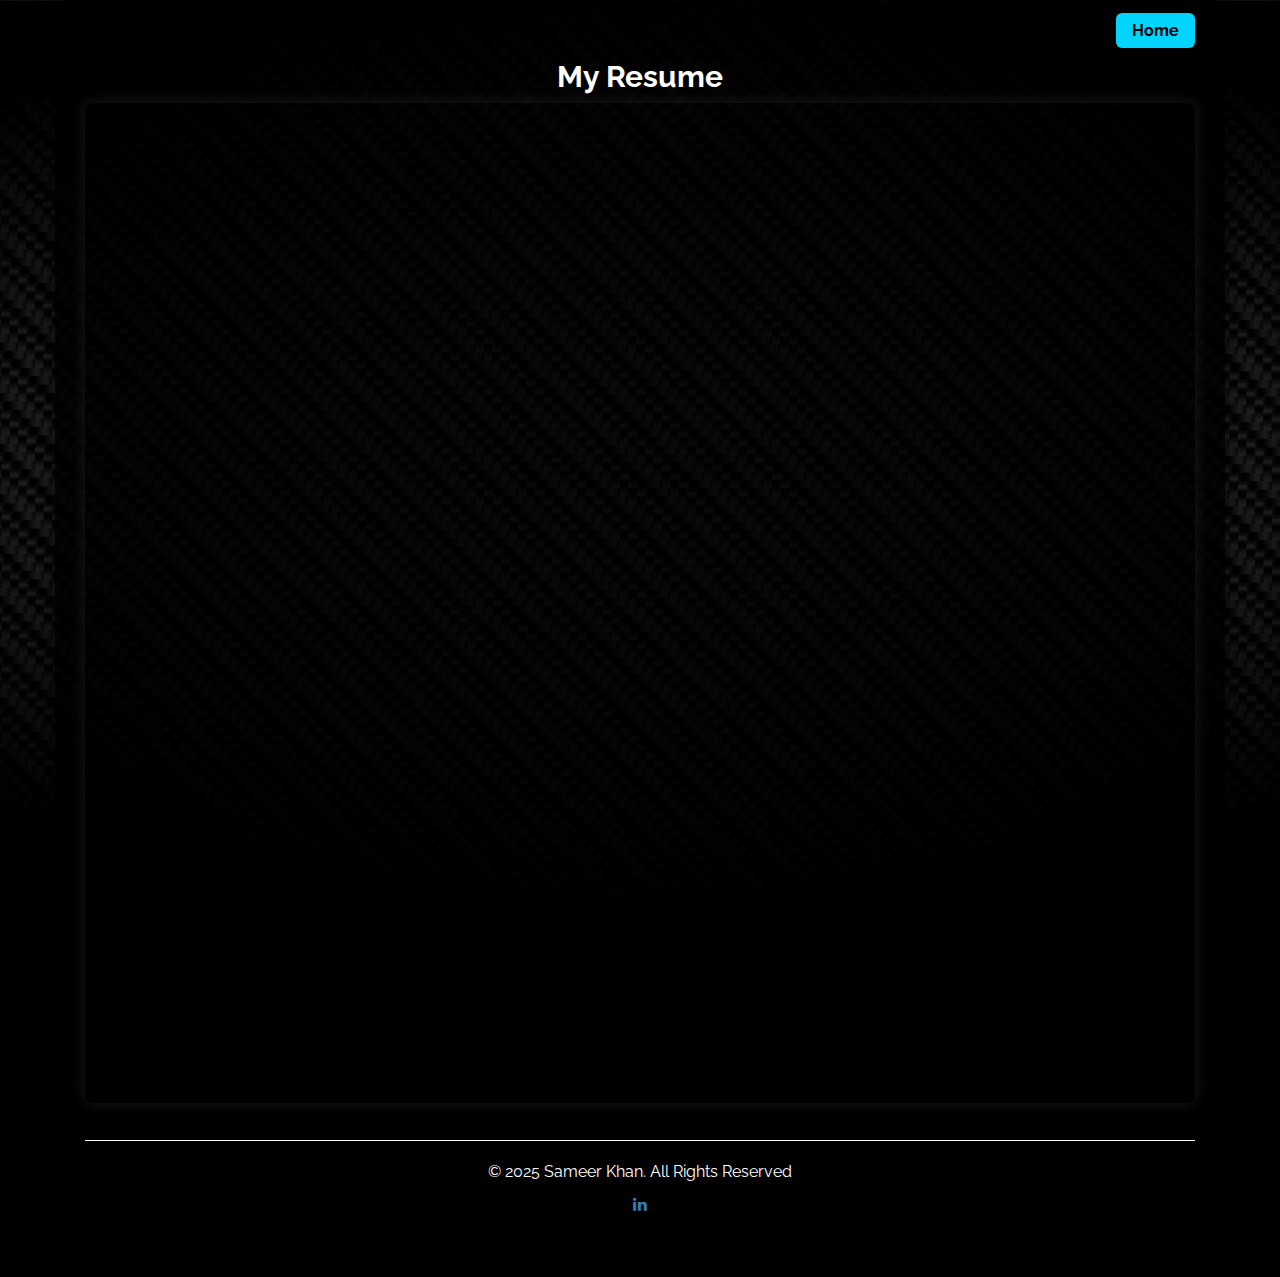
<file: port_resume.html>
<!DOCTYPE html>
<html lang="en">
<head>
  <meta charset="UTF-8">
  <meta name="viewport" content="width=device-width, initial-scale=1.0">
  <title>Resume - Sameer Khan</title>
  <link rel="stylesheet" href="css/bootstrap.min.css">
  <link rel="stylesheet" href="css/font-awesome.min.css">
  <link href="https://fonts.googleapis.com/css?family=Raleway:400,300,700,800" rel="stylesheet">
  <link rel="stylesheet" href="css/templatemo-style.css">
  <style>
    body {
      background-image: url('images/background.jpg');
      background-size: cover;
      background-repeat: no-repeat;
      background-attachment: fixed;
      background-position: center;
      color: #fff;
      font-family: 'Raleway', sans-serif;
    }
    .container {
      background-color: rgba(0,0,0,0.85);
      padding: 40px 30px;
      border-radius: 12px;
      box-shadow: 0 8px 20px rgba(0,0,0,0.6);
      position: relative;
    }
    h2 {
      color: #ffffff;
      text-align: center;
    }
    .home-button {
      position: absolute;
      top: 20px;
      right: 30px;
    }
    .btn-home {
      background-color: #00d4ff;
      color: #000;
      padding: 8px 16px;
      border-radius: 6px;
      font-weight: bold;
      text-decoration: none;
    }
    .btn-home:hover {
      background-color: #00b4d4;
      color: #fff;
    }
    iframe {
      width: 100%;
      height: 1000px;
      border: none;
      border-radius: 8px;
      box-shadow: 0 0 15px rgba(255, 255, 255, 0.1);
    }
    footer {
      border-top: 1px solid #ffffff;
      margin-top: 30px;
      padding-top: 20px;
      text-align: center;
    }
  </style>
</head>
<body>
  <div class="container">
    <div class="home-button">
      <a href="index.html" class="btn-home">Home</a>
    </div>

    <h2 class="mb-4">My Resume</h2>
    <iframe src="resume.pdf"></iframe>

    <footer>
      <p>&copy; 2025 Sameer Khan. All Rights Reserved</p>
      <a href="https://www.linkedin.com/in/sameerikhan/" class="fa fa-linkedin"></a>
    </footer>
  </div>
</body>
</html>
</file>
<file: css/templatemo-style.css>
/*

Lavish HTML CSS Template

https://templatemo.com/tm-458-lavish
		
*/

body
{
	background: #000000;
	color: #999;
	font-family: 'Raleway', sans-serif;
	font-size: 16px;
	font-weight: 400;
}

/* start all section */
#home,
#home .fp-slide,
#home .fp-tableCell,

#work,
#work .fp-slide,
#work .fp-tableCell,

#about,
#about .fp-slide,
#about .fp-tableCell,

#contact,
#contact .fp-slide,
#contact .fp-tableCell,

#portfolio,
#portfolio .fp-slide,
#portfolio .fp-tableCell,

footer,
footer .fp-slide,
footer .fp-tableCell
{
    height: auto !important;
}

/* end all section */

/* start all heading */
h1,h2,h3,h4,h5
    {
        color: #ffffff;
        font-weight: bold;
    }
/* end all heading */

/* start all section */
#work, #about, #portfolio, #contact
    {
        padding-top: 100px;
        padding-bottom: 120px;
    }
/* end all section */

/* start simpletextrotator */
.rotating {
  display: inline-block;
  -webkit-transform-style: preserve-3d;
  -moz-transform-style: preserve-3d;
  -ms-transform-style: preserve-3d;
  -o-transform-style: preserve-3d;
  transform-style: preserve-3d;
  -webkit-transform: rotateX(0) rotateY(0) rotateZ(0);
  -moz-transform: rotateX(0) rotateY(0) rotateZ(0);
  -ms-transform: rotateX(0) rotateY(0) rotateZ(0);
  -o-transform: rotateX(0) rotateY(0) rotateZ(0);
  transform: rotateX(0) rotateY(0) rotateZ(0);
  -webkit-transition: 0.5s;
  -moz-transition: 0.5s;
  -ms-transition: 0.5s;
  -o-transition: 0.5s;
  transition: 0.5s;
  -webkit-transform-origin-x: 50%;
}

.rotating.flip {
  position: relative;
}

.rotating .front, .rotating .back {
  left: 0;
  top: 0;
  -webkit-backface-visibility: hidden;
  -moz-backface-visibility: hidden;
  -ms-backface-visibility: hidden;
  -o-backface-visibility: hidden;
  backface-visibility: hidden;
}

.rotating .front {
  position: absolute;
  display: inline-block;
  -webkit-transform: translate3d(0,0,1px);
  -moz-transform: translate3d(0,0,1px);
  -ms-transform: translate3d(0,0,1px);
  -o-transform: translate3d(0,0,1px);
  transform: translate3d(0,0,1px);
}

.rotating.flip .front {
  z-index: 1;
}

.rotating .back {
  display: block;
  opacity: 0;
}

.rotating.spin {
  -webkit-transform: rotate(360deg) scale(0);
  -moz-transform: rotate(360deg) scale(0);
  -ms-transform: rotate(360deg) scale(0);
  -o-transform: rotate(360deg) scale(0);
  transform: rotate(360deg) scale(0);
}

.rotating.flip .back {
  z-index: 2;
  display: block;
  opacity: 1;
  
  -webkit-transform: rotateY(180deg) translate3d(0,0,0);
  -moz-transform: rotateY(180deg) translate3d(0,0,0);
  -ms-transform: rotateY(180deg) translate3d(0,0,0);
  -o-transform: rotateY(180deg) translate3d(0,0,0);
  transform: rotateY(180deg) translate3d(0,0,0);
}

.rotating.flip.up .back {
  -webkit-transform: rotateX(180deg) translate3d(0,0,0);
  -moz-transform: rotateX(180deg) translate3d(0,0,0);
  -ms-transform: rotateX(180deg) translate3d(0,0,0);
  -o-transform: rotateX(180deg) translate3d(0,0,0);
  transform: rotateX(180deg) translate3d(0,0,0);
}

.rotating.flip.cube .front {
  -webkit-transform: translate3d(0,0,100px) scale(0.9,0.9);
  -moz-transform: translate3d(0,0,100px) scale(0.85,0.85);
  -ms-transform: translate3d(0,0,100px) scale(0.85,0.85);
  -o-transform: translate3d(0,0,100px) scale(0.85,0.85);
  transform: translate3d(0,0,100px) scale(0.85,0.85);
}

.rotating.flip.cube .back {
  -webkit-transform: rotateY(180deg) translate3d(0,0,100px) scale(0.9,0.9);
  -moz-transform: rotateY(180deg) translate3d(0,0,100px) scale(0.85,0.85);
  -ms-transform: rotateY(180deg) translate3d(0,0,100px) scale(0.85,0.85);
  -o-transform: rotateY(180deg) translate3d(0,0,100px) scale(0.85,0.85);
  transform: rotateY(180deg) translate3d(0,0,100px) scale(0.85,0.85);
}

.rotating.flip.cube.up .back {
  -webkit-transform: rotateX(180deg) translate3d(0,0,100px) scale(0.9,0.9);
  -moz-transform: rotateX(180deg) translate3d(0,0,100px) scale(0.85,0.85);
  -ms-transform: rotateX(180deg) translate3d(0,0,100px) scale(0.85,0.85);
  -o-transform: rotateX(180deg) translate3d(0,0,100px) scale(0.85,0.85);
  transform: rotateX(180deg) translate3d(0,0,100px) scale(0.85,0.85);
}
/* end simpletextrotator */

/* start home */       
#home
	{
        background: url('../images/home-bg.jpg');
        background-size: cover;
        background-repeat: no-repeat;
        padding-top: 120px;
        padding-bottom: 140px;
        text-align: center;
	}
#home h1
    {
        border: 2px solid #D43F52;
        color: #D43F52;
        display: inline-block;
        letter-spacing: 6px;
        padding: 25px 35px;
        margin: 30px 0;
    }
#home h2
    {
        padding-bottom: 10px;
    }
#home .btn
    {
        background: transparent;
        border: 2px solid #ffffff;
        color: #ffffff;
        font-size: 16px;
        font-weight: bold;
        width: 180px;
        height: 60px;
        margin-top: 40px;
        padding-top: 18px;
        transition: all 0.4s ease-in-out;
    }
#home .btn:hover
    {
        background: #D43F52;
        border-color: transparent;
    }
/* end home */

/* start work */
#work
    {
        background: #1a1a1a;
    }
#work h2
    {
        text-align: center;
    }

#work .media
    {
      margin-top: 30px;
    }
	
#work .media .fa
    {
        border: 2px solid #ffffff;
        border-radius: 50%;
        color: #D43F52;
        font-size: 24px;
        margin-right: 24px;
        width: 60px;
        height: 60px;
        line-height: 55px;
        text-align: center;
        vertical-align: middle;
        transition: all 0.4s ease-in;
    }
#work .media .fa:hover
    {
        background: #ffffff;
        cursor: pointer;
    }
#work .media .media-heading
    {
        font-weight: 600;
        font-size: 20px;
        padding-bottom: 10px;
    }
/* end work */

/* start about */
#about h4
    {
        padding: 15px 0;
		color: #D43F52;
    }
#about .progress
    {
        border-radius: 4px;
        background: #ffffff;
        height: 4px;
    }
#about .progress .progress-bar-danger
    {
        background: #D43F52;
    }
#about .text-top
    {
        padding-top: 50px;
    }
#about span
    {
        color: #ffffff;
        font-weight: bold;
        display: block;
        padding-bottom: 6px;
    }
#about small
    {
        font-weight: bold;
        float: right;
    }
/* end about */

/* start portfolio */
#portfolio
    {
        background: #1a1a1a;
        text-align: center;
    }
#portfolio h2
    {
        padding-bottom: 30px;
    }
#portfolio .portfolio-thumb
    {
        overflow: hidden;
        position: relative;
        margin-bottom: 30px;
    }
#portfolio .portfolio-thumb .portfolio-overlay
    {
        background: #D43F52;
        top: 0;
        left: 0;
        right: 0;
        bottom: 0;
        opacity: 0;
        width: 100%;
        height: 100%;
        position: absolute;
        padding-top: 60px;
        transition: all 0.4s ease-in-out;
    }
#portfolio .portfolio-thumb:hover .portfolio-overlay
    {
        cursor: pointer;
        opacity: 0.8;
        transform: scale(0.9);
    }
/* end portfolio */

/* start contact */

#contact address
    {
      padding-bottom: 18px;
    }
	
#contact .contact-title
    {
		font-size: 24px;
		font-weight: bold;
        padding-bottom: 20px;
		color: #ffffff;
    }
#contact .fa
    {
        border: 2px solid #ffffff;
        border-radius: 50%;
        color: #D43F52;
        width: 50px;
        height: 50px;
        line-height: 45px;
        text-align: center;
        margin-right: 20px;
    }
#contact .form-control
    {
        background: transparent;
        border: 2px solid #999;
        border-radius: 0;
        box-shadow: none;
        color: #ffffff;
        margin-bottom: 20px;
    }
#contact input
    {
        height: 50px;
    }
#contact input[type="submit"]
    {
        background: #D43F52;
        border: 2px solid transparent;
        color: #ffffff;
        font-weight: bold;
        transition: all 0.4s ease-in-out;
    }
#contact input[type="submit"]:hover
    {
        background: #ffffff;
        color: #D43F52;
    }
/* end contact */

/* start footer */
footer
    {
        border-top: 1px solid #090909;
        text-align: center;
        padding-top: 40px;
        padding-bottom: 20px;
    }
footer hr
    {
        width: 100px;
    }
/* end footer */

/* start social icon */
.social-icon
    {
        position: relative;
        padding: 0;
        margin: 0;
    }
.social-icon li
    {
        display: inline-block;
        list-style: none;
    }
.social-icon li a
    {
        border-radius: 50%;
        color: #606060;
        text-decoration: none;
        transition: all 0.4s ease-in-out;
        text-align: center;
        margin-right: 10px;
    }
.social-icon li a:hover
    {
        color: #D43F52;
    }
/* end social icon */
</file>
